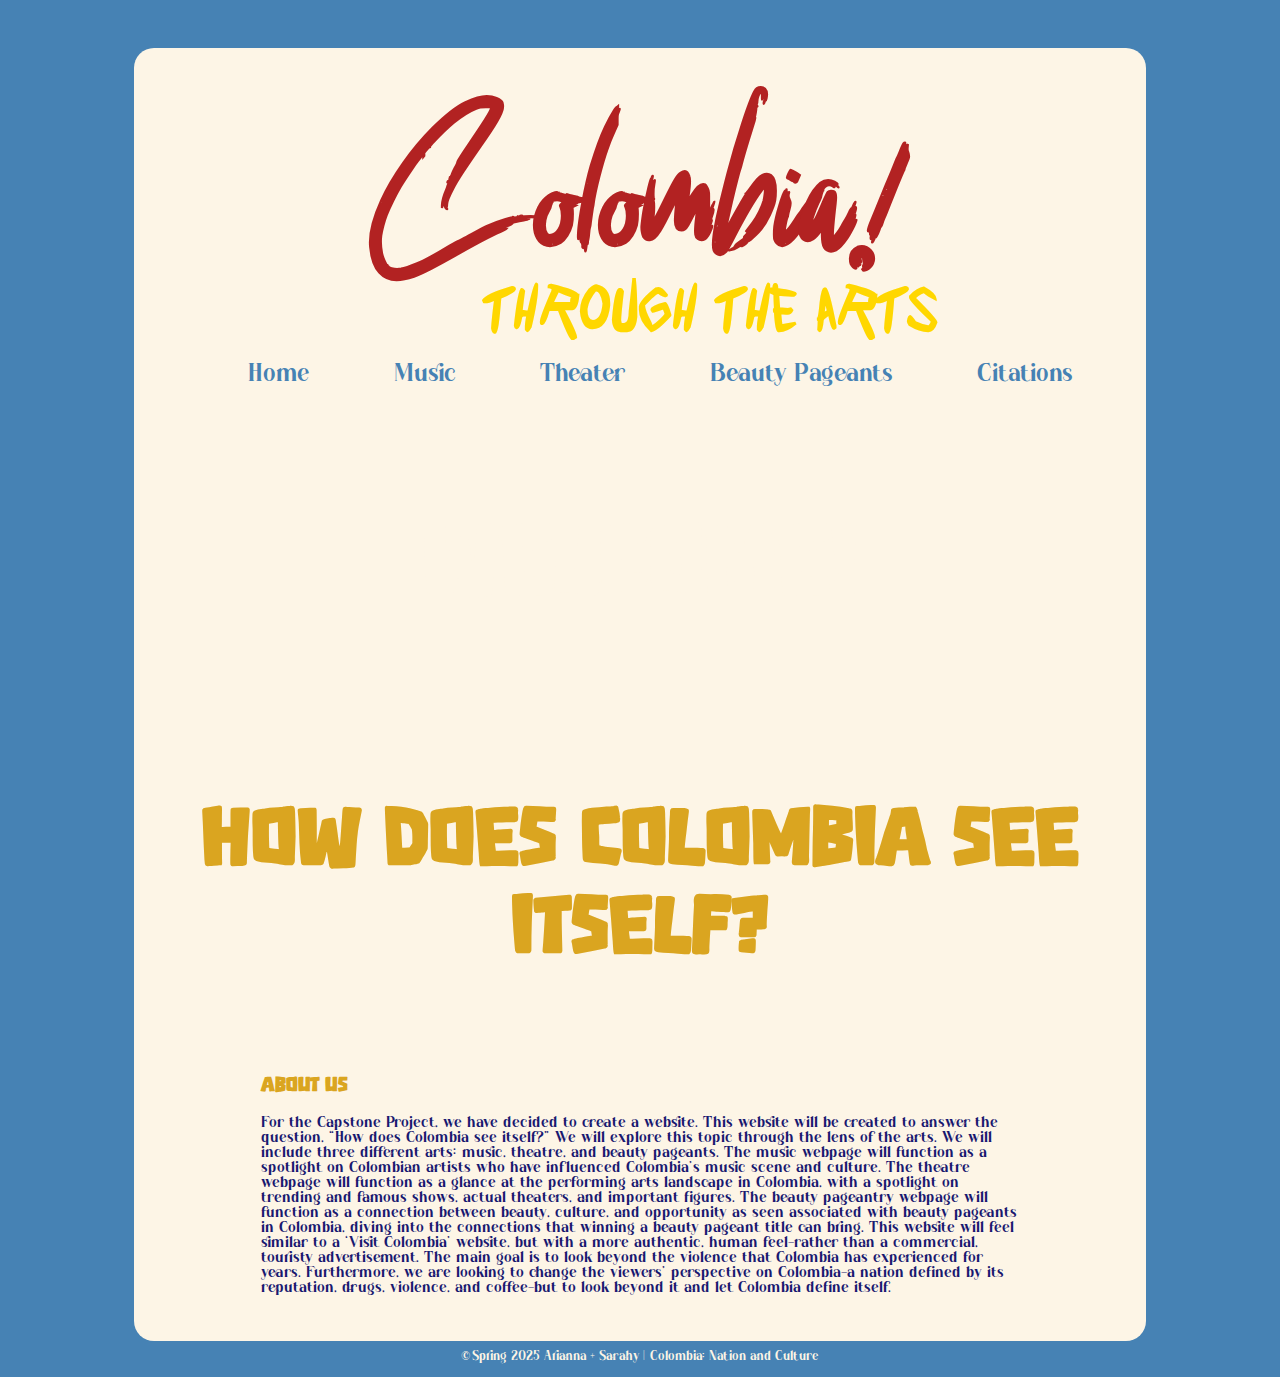
<file: index.html>
<!DOCTYPE html>
<html lang="en">

<head>
    <meta charset="UTF-8">
    <meta name="viewport" content="width=device-width, initial-scale=1.0">
    <link rel="stylesheet" href="style.css">
    <style>
        #hero {
            background-image: url(https://shewandersabroad.com/wp-content/uploads/2024/01/Catedral-de-Santa-Catalina-de-Alejandria-Cartagena-1.jpg);
            background-position: bottom -100px right 0px;
        }
    </style>
    <title>Colombia Through The Arts</title>
</head>

<body>
    <div id="container">
        <header>
            <h1>Colombia!</h1>
            <h2>through the arts</h2>
        </header>
        <nav>
            <ul>
                <li id="index"><a href="index.html">Home</a></li>
                <li id="music"><a href="music.html">Music</a></li>
                <li id="theater"><a href="theater.html">Theater</a></li>
                <li id="beauty-pageants"><a href="beauty-pageants.html">Beauty Pageants</a></li>
                <li id="citations"><a href="citations.html">Citations</a></li>
            </ul>
        </nav>
        <main>
            <div id="hero">
                <h3 style="color: oldlace; font-size: 90px;">WELCOME!</h3>
            </div>
            <h3 style="font-size: 75px; text-align: center;">How does Colombia see itself?</h3>
            <div id="about">
                <h3> About Us</h3>
                <p>For the Capstone Project, we have decided to create a website. This website will be created to answer
                    the question, “How does Colombia see itself?” We will explore this topic through the lens of the
                    arts. We will include three different arts: music, theatre, and beauty pageants. The music webpage
                    will function as a spotlight on Colombian artists who have influenced Colombia’s music scene and
                    culture. The theatre webpage will function as a glance at the performing arts landscape in Colombia,
                    with a spotlight on trending and famous shows, actual theaters, and important figures. The beauty
                    pageantry
                    webpage will function as a connection between beauty, culture, and opportunity as seen associated
                    with beauty pageants in Colombia, diving into the connections that winning a beauty pageant title
                    can bring. This website will feel similar to a ‘Visit Colombia’ website, but with a more authentic,
                    human feel—rather than a commercial, touristy advertisement. The main goal is to look beyond the
                    violence that Colombia has experienced for years. Furthermore, we are looking to change the viewers’
                    perspective on Colombia—a nation defined by its reputation, drugs, violence, and coffee—but to look
                    beyond it and let Colombia define itself. </p>
            </div>
        </main>
    </div>
    <footer>
        <small>&copySpring 2025 Arianna + Sarahy | Colombia: Nation and Culture</small>
    </footer>
</body>

</html>
</file>
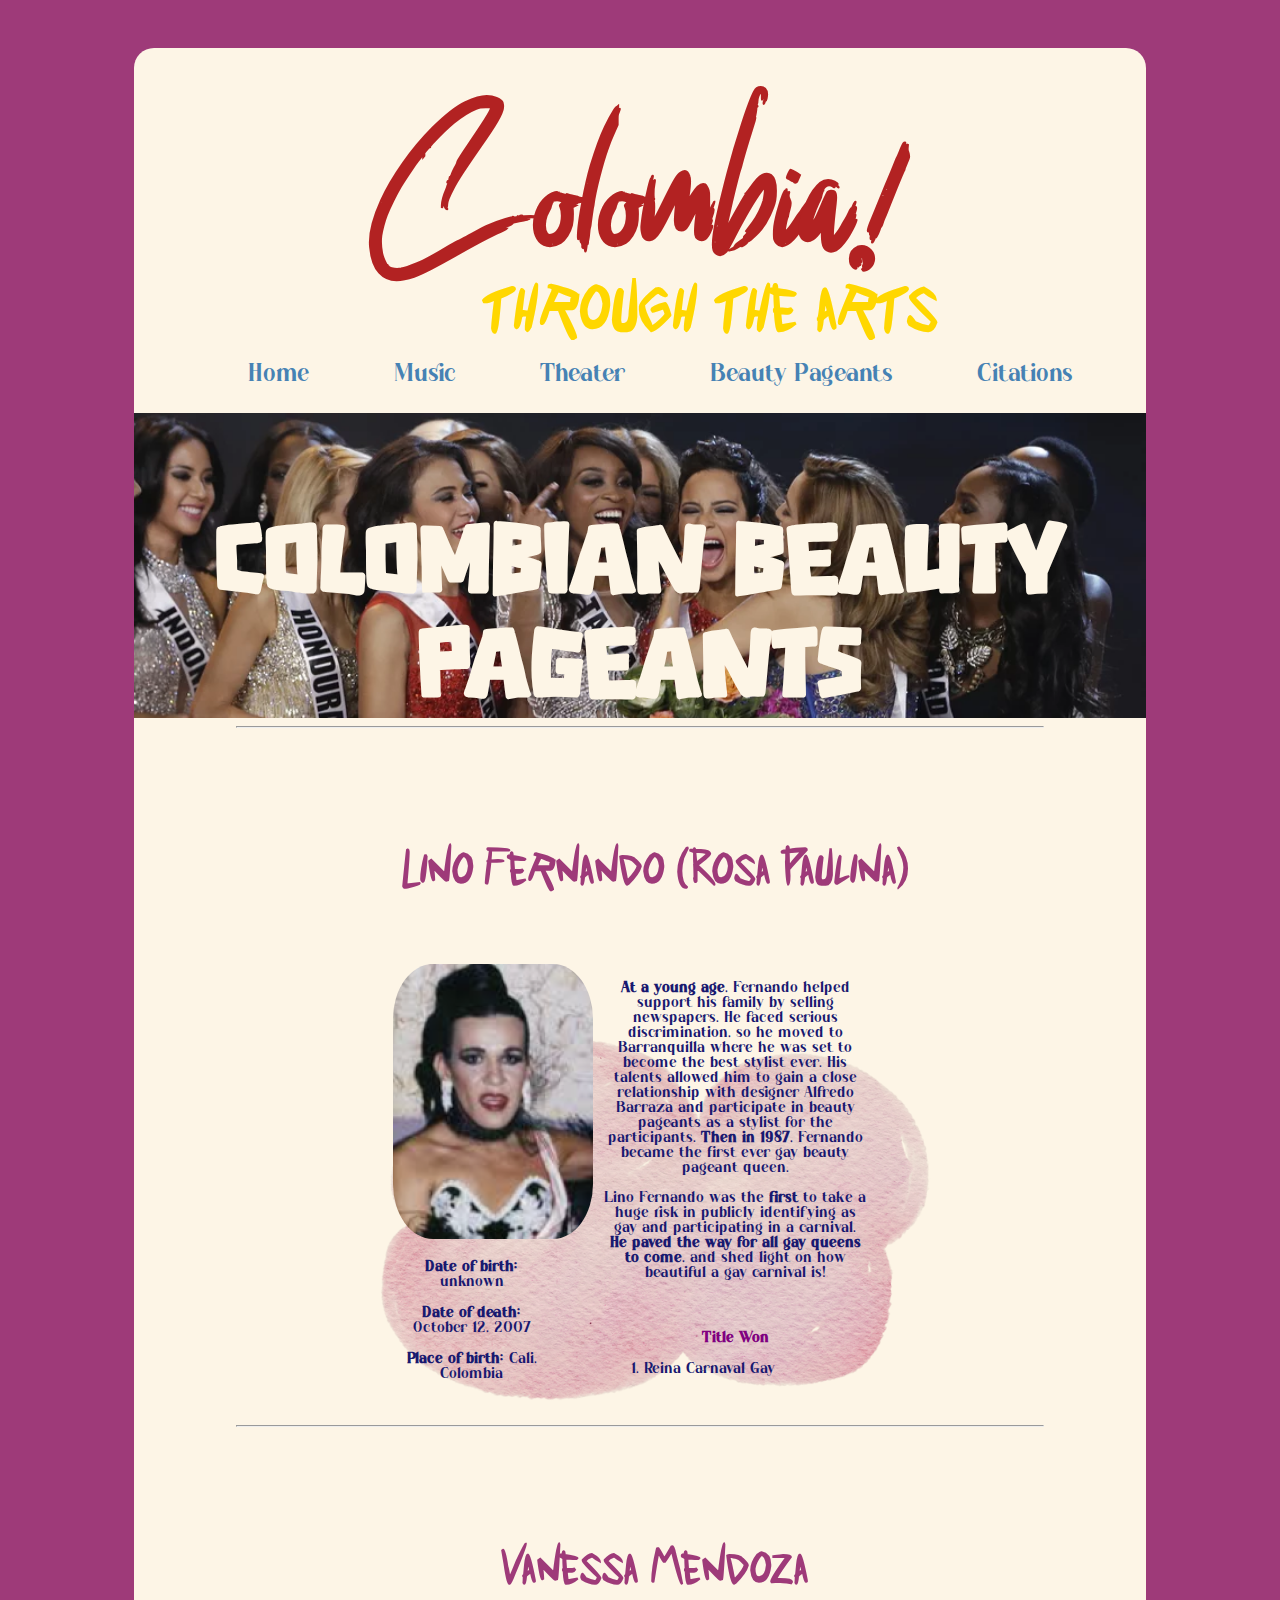
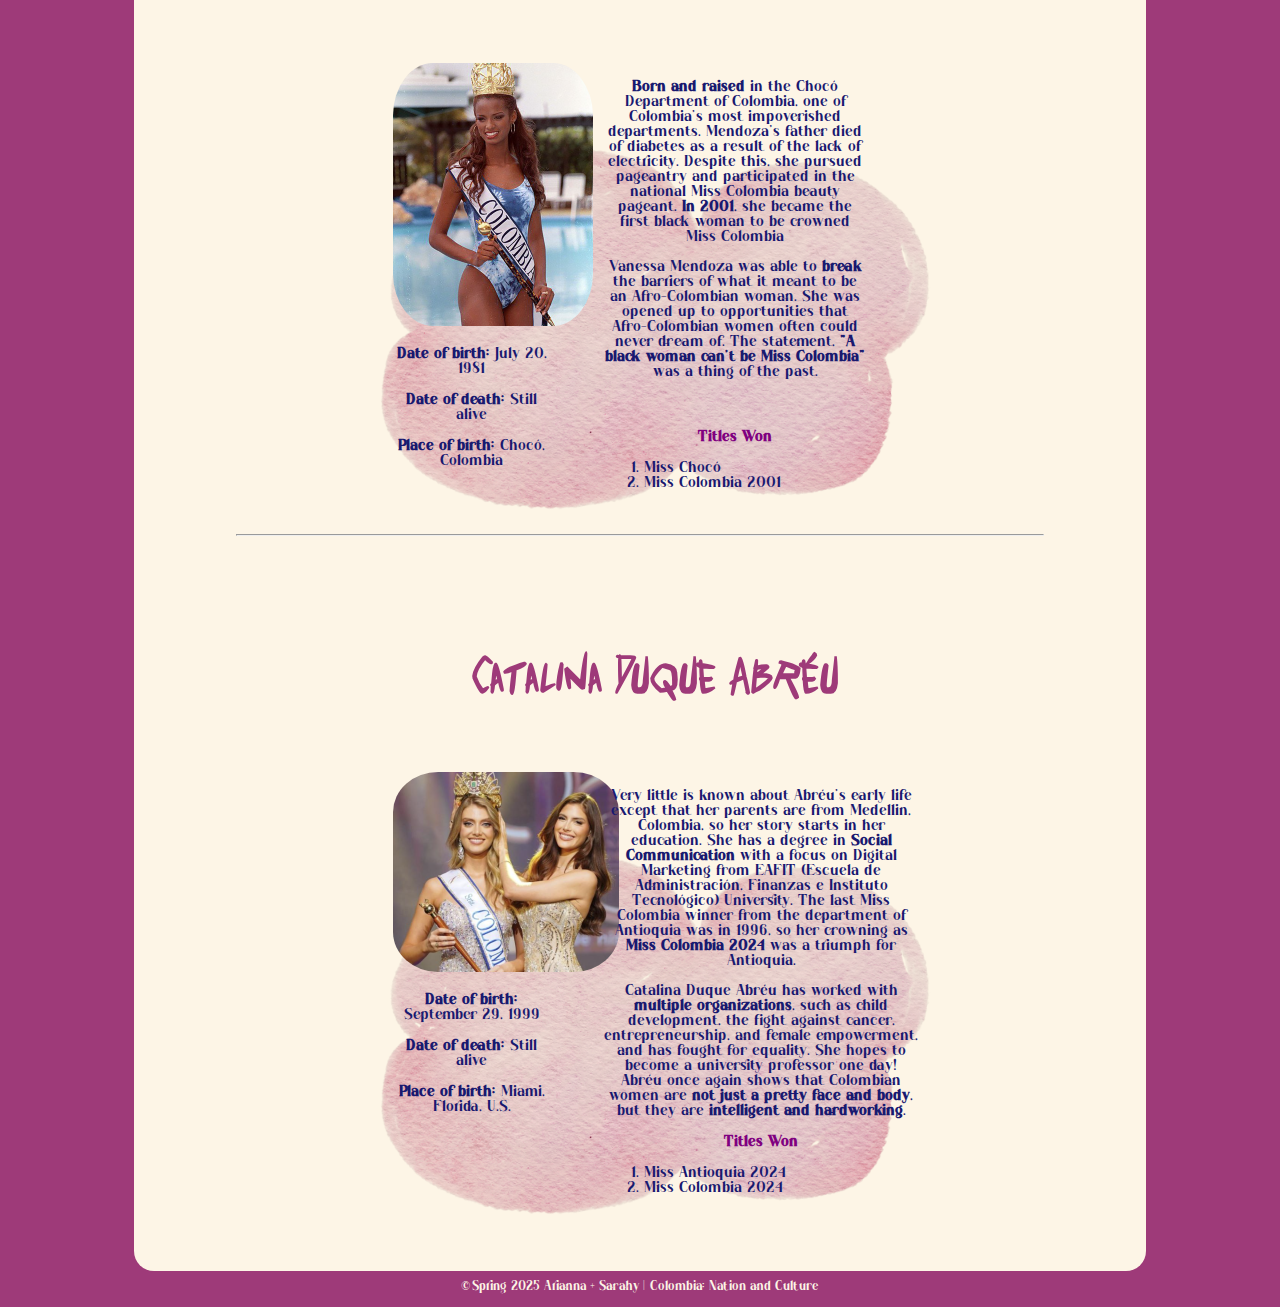
<file: beauty-pageants.html>
<!DOCTYPE html>
<html lang="en">

<head>
    <meta charset="UTF-8">
    <meta name="viewport" content="width=device-width, initial-scale=1.0">
    <link rel="stylesheet" href="style.css">
    <style>
        body {
            background-color: rgb(158, 58, 121) !important;
        }

        h4 {
            color: rgb(158, 58, 121) !important;
        }

        #hero {
            background-image: url(media/beautypageanthero.png);
            background-position: top 0px right 0px;
        }

        .beautypageantwinner {
            width: 70%;
            text-align: center;
            display: inline-block;
            position: relative;
            left: 17%;
            padding-bottom: 20px;
            background-image: url(media/pink.png);
            background-size: contain;
            background-color: oldlace;
            background-repeat: no-repeat;
            background-position-y: bottom;
            background-blend-mode: multiply;
            box-sizing: border-box;
            padding: 20px;
        }

        .beautypageantwinner li {
            text-align: left;
        }

        .beautypageantwinner img {
            border-radius: 20%;
        }

        .info {
            float: left;
            width: 30%
        }

        .para {
            float: left;
            width: 50%;
            margin-left: 10%;
        }

        img {
            margin: auto;
        }
    </style>
    <title>Beauty Pageants|Colombia Through The Arts</title>
</head>

<body>
    <div id="container">
        <header>
            <h1>Colombia!</h1>
            <h2>through the arts</h2>
        </header>
        <nav>
            <ul>
                <li id="index"><a href="index.html">Home</a></li>
                <li id="music"><a href="music.html">Music</a></li>
                <li id="theater"><a href="theater.html">Theater</a></li>
                <li id="beauty-pageants"><a href="beauty-pageants.html">Beauty Pageants</a></li>
                <li id="citations"><a href="citations.html">Citations</a></li>
            </ul>
        </nav>
        <main>
            <div id="hero">
                <h3 style="color: oldlace; font-size: 90px;">Colombian Beauty Pageants</h3>
            </div>
            <div id="container">
                <hr>
                <br>
                <div class="beautypageantwinner">
                    <h4>Lino Fernando (Rosa Paulina)</h4>
                    <div class="info">
                        <img src="media/LinoFernando.png">
                        <p><b>Date of birth:</b> unknown</p>
                        <p><b>Date of death:</b> October 12, 2007</p>
                        <p><b>Place of birth:</b> Cali, Colombia</p>
                    </div>
                    <div class="para">
                        <p>
                            <b>At a young age</b>, Fernando helped support his family by selling newspapers. He faced
                            serious
                            discrimination, so he moved to Barranquilla where he was set to become the best stylist
                            ever. His talents allowed him to gain a close relationship with designer Alfredo Barraza and
                            participate in beauty pageants as a stylist for the participants. <b>Then in 1987</b>,
                            Fernando became
                            the first ever gay beauty pageant queen.
                            <br>
                            <br>
                            Lino Fernando was the <b>first</b> to take a huge risk in publicly identifying as gay and
                            participating
                            in a carnival. <b>He paved the way for all gay queens to come</b>, and shed light on how
                            beautiful a gay
                            carnival is!
                        </p>
                        <br>
                        <p>
                            <b style="color:purple;">Title Won</b>
                        <ol>
                            <li>Reina Carnaval Gay</li>
                        </ol>
                        </p>
                    </div>
                </div>
                <br>
                <hr>
                <br>
                <div class="beautypageantwinner">
                    <h4>Vanessa Mendoza</h4>
                    <div class="info">
                        <img src="media/VanessaMendoza.png">
                        <p><b>Date of birth:</b> July 20, 1981</p>
                        <p><b>Date of death:</b> Still alive</p>
                        <p><b>Place of birth:</b> Chocó, Colombia</p>
                    </div>
                    <div class="para">
                        <p>
                            <b>Born and raised </b>in the Chocó Department of Colombia, one of Colombia’s
                            most impoverished departments. Mendoza's father died of diabetes as a result
                            of the lack of electricity. Despite this, she pursued pageantry and
                            participated in the national Miss Colombia beauty pageant. <b>In 2001</b>,
                            she became the first black woman to be crowned Miss Colombia
                            <br>
                            <br>
                            Vanessa Mendoza was able to <b>break</b> the barriers of what it meant to be an
                            Afro-Colombian woman. She was opened up to opportunities that Afro-Colombian
                            women often could never dream of. The statement, <b>"A black woman can’t be Miss
                                Colombia"</b>
                            was a thing of the past.
                        </p>
                        <br>
                        <p>
                            <b style="color:purple;">Titles Won</b>
                        <ol>
                            <li>Miss Chocó</li>
                            <li>Miss Colombia 2001</li>
                        </ol>
                        </p>
                    </div>
                </div>
                <hr>
                <br>
                <div class="beautypageantwinner">
                    <h4>Catalina Duque Abréu</h4>
                    <div class="info">
                        <img src="media/Catalina.png">
                        <p><b>Date of birth:</b> September 29, 1999</p>
                        <p><b>Date of death:</b> Still alive</p>
                        <p><b>Place of birth:</b> Miami, Florida, U.S.</p>
                    </div>
                    <div class="para" style="width:60%">
                        <p>
                            Very little is known about Abréu’s early life except that her parents are
                            from Medellin, Colombia, so her story starts in her education. She has a
                            degree in <b>Social Communication</b> with a focus on Digital Marketing from EAFIT
                            (Escuela de Administración, Finanzas e Instituto Tecnológico) University.
                            The last Miss Colombia winner from the department of Antioquia was in 1996,
                            so her crowning as <b>Miss Colombia 2024</b> was a triumph for Antioquia.
                            <br>
                            <br>
                            Catalina Duque Abréu has worked with <b>multiple organizations</b>, such as child
                            development, the fight against cancer, entrepreneurship, and female empowerment,
                            and has fought for equality. She hopes to become a university professor one day!
                            Abréu once again shows that Colombian women are <b>not just a pretty face and body</b>,
                            but they are <b>intelligent and hardworking</b>.
                        </p>
                        <p>
                            <b style="color:purple;">Titles Won</b>
                        <ol>
                            <li>Miss Antioquia 2024</li>
                            <li>Miss Colombia 2024</li>
                        </ol>
                        </p>
                    </div>
                </div>
        </main>
    </div>
    <footer>
        <small>&copySpring 2025 Arianna + Sarahy | Colombia: Nation and Culture</small>
    </footer>
</body>

</html>
</file>
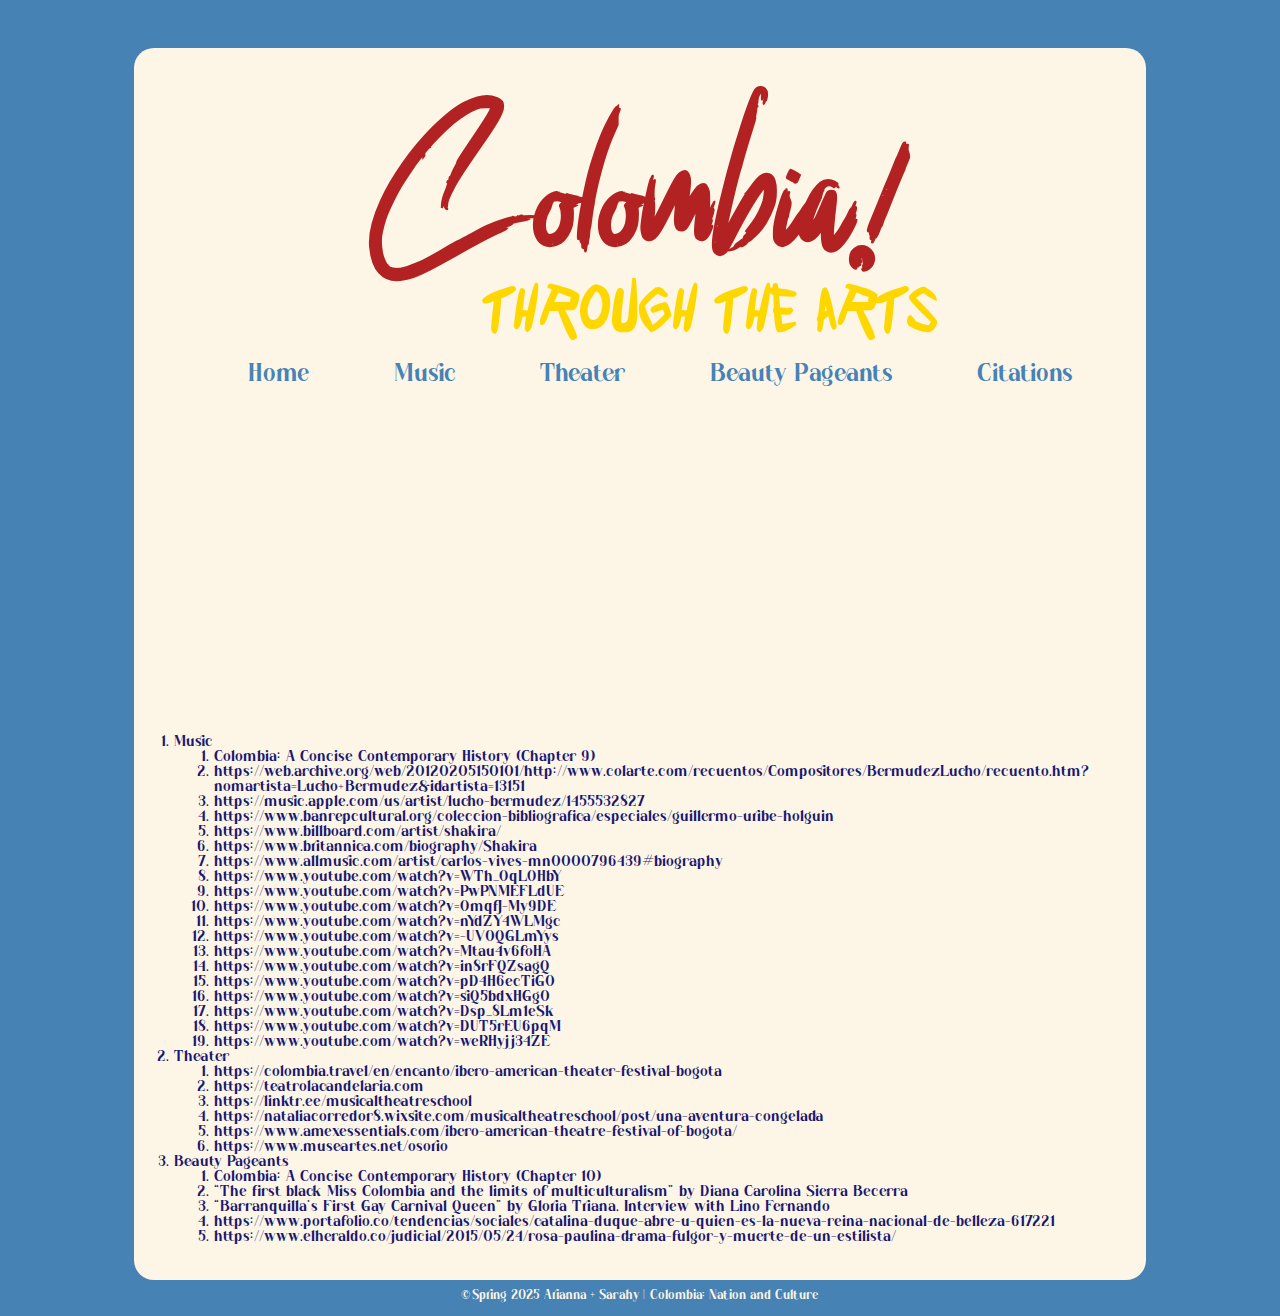
<file: citations.html>
<!DOCTYPE html>
<html lang="en">

<head>
    <meta charset="UTF-8">
    <meta name="viewport" content="width=device-width, initial-scale=1.0">
    <link rel="stylesheet" href="style.css">
    <style>
        #hero {
            background-image: url(https://shewandersabroad.com/wp-content/uploads/2024/01/Catedral-de-Santa-Catalina-de-Alejandria-Cartagena-1.jpg);
            background-position: bottom -100px right 0px;
        }
    </style>
    <title>Citations|Colombia Through The Arts</title>
</head>

<body>
    <div id="container">
        <header>
            <h1>Colombia!</h1>
            <h2>through the arts</h2>
        </header>
        <nav>
            <ul>
                <li id="index"><a href="index.html">Home</a></li>
                <li id="music"><a href="music.html">Music</a></li>
                <li id="theater"><a href="theater.html">Theater</a></li>
                <li id="beauty-pageants"><a href="beauty-pageants.html">Beauty Pageants</a></li>
                <li id="citations"><a href="citations.html">Citations</a></li>
            </ul>
        </nav>
        <main>
            <div id="hero">
                <h3 style="color: oldlace; font-size: 90px;">Citations</h3>
            </div>
            <ol>
                <li>Music</li>
                <ol>
                    <li>Colombia: A Concise Contemporary History (Chapter 9)</li>
                    <li>https://web.archive.org/web/20120205150101/http://www.colarte.com/recuentos/Compositores/BermudezLucho/recuento.htm?nomartista=Lucho+Bermudez&idartista=13151
                    </li>
                    <li>https://music.apple.com/us/artist/lucho-bermudez/1455532827</li>
                    <li>https://www.banrepcultural.org/coleccion-bibliografica/especiales/guillermo-uribe-holguin</li>
                    <li>https://www.billboard.com/artist/shakira/</li>
                    <li>https://www.britannica.com/biography/Shakira</li>
                    <li>https://www.allmusic.com/artist/carlos-vives-mn0000796439#biography</li>
                    <li>https://www.youtube.com/watch?v=WTh_OqLOHbY</li>
                    <li>https://www.youtube.com/watch?v=PwPNMEFLdUE</li>
                    <li>https://www.youtube.com/watch?v=OmqfJ-My9DE</li>
                    <li>https://www.youtube.com/watch?v=nYdZY4WLMgc</li>
                    <li>https://www.youtube.com/watch?v=-UV0QGLmYys</li>
                    <li>https://www.youtube.com/watch?v=Mtau4v6foHA</li>
                    <li>https://www.youtube.com/watch?v=in8rFQZsagQ</li>
                    <li>https://www.youtube.com/watch?v=pD4H6ecTiG0</li>
                    <li>https://www.youtube.com/watch?v=siQ5bdxHGg0</li>
                    <li>https://www.youtube.com/watch?v=Dsp_8Lm1eSk</li>
                    <li>https://www.youtube.com/watch?v=DUT5rEU6pqM</li>
                    <li>https://www.youtube.com/watch?v=weRHyjj34ZE</li>
                </ol>
                <li>Theater</li>
                <ol>
                    <li>https://colombia.travel/en/encanto/ibero-american-theater-festival-bogota</li>
                    <li>https://teatrolacandelaria.com</li>
                    <li>https://linktr.ee/musicaltheatreschool</li>
                    <li>https://nataliacorredor8.wixsite.com/musicaltheatreschool/post/una-aventura-congelada</li>
                    <li>https://www.amexessentials.com/ibero-american-theatre-festival-of-bogota/</li>
                    <li>https://www.museartes.net/osorio</li>
                </ol>
                <li>Beauty Pageants</li>
                <ol>
                    <li>Colombia: A Concise Contemporary History (Chapter 10)</li>
                    <li>“The first black Miss Colombia and the limits of multiculturalism” by Diana Carolina Sierra
                        Becerra</li>
                    <li>“Barranquilla’s First Gay Carnival Queen” by Gloria Triana, Interview with Lino Fernando</li>
                    <li>https://www.portafolio.co/tendencias/sociales/catalina-duque-abre-u-quien-es-la-nueva-reina-nacional-de-belleza-617221
                    </li>
                    <li>https://www.elheraldo.co/judicial/2015/05/24/rosa-paulina-drama-fulgor-y-muerte-de-un-estilista/
                    </li>
                </ol>
            </ol>
        </main>
    </div>
    <footer>
        <small>&copySpring 2025 Arianna + Sarahy | Colombia: Nation and Culture</small>
    </footer>
</body>

</html>
</file>
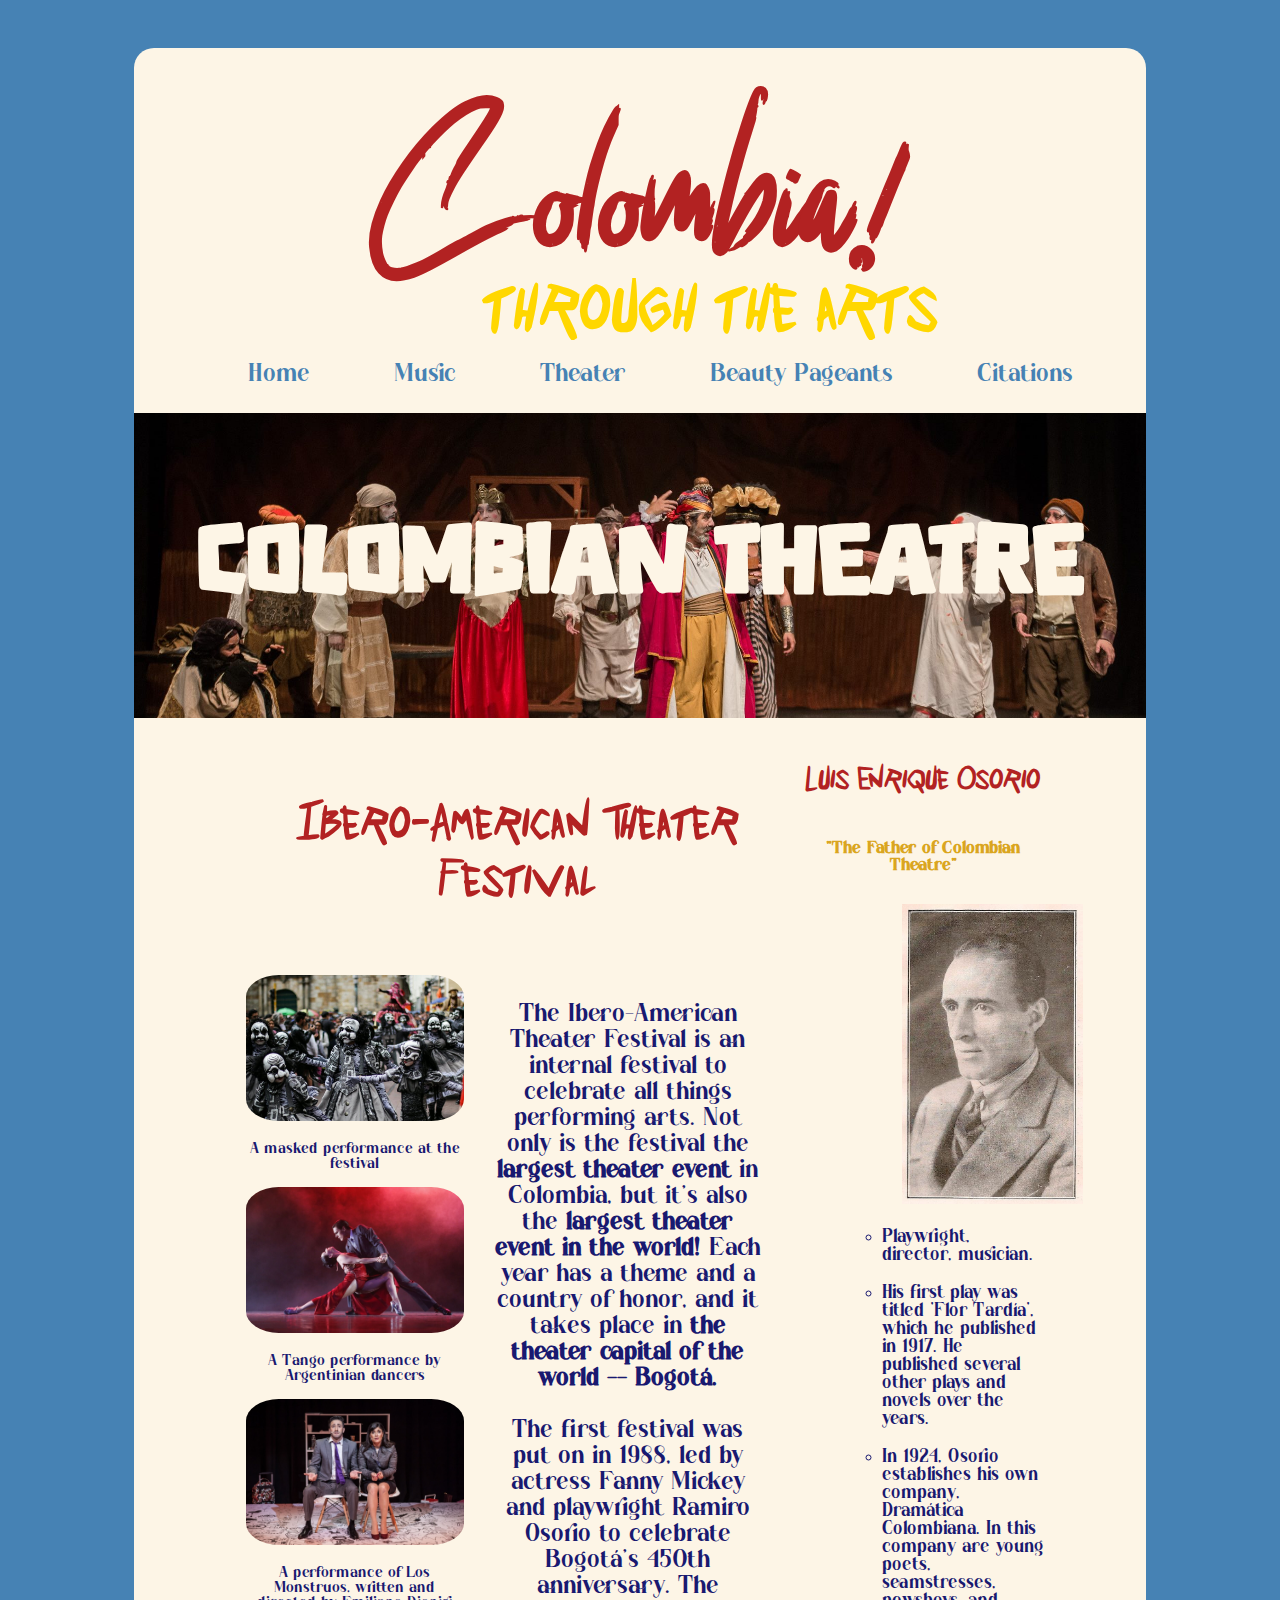
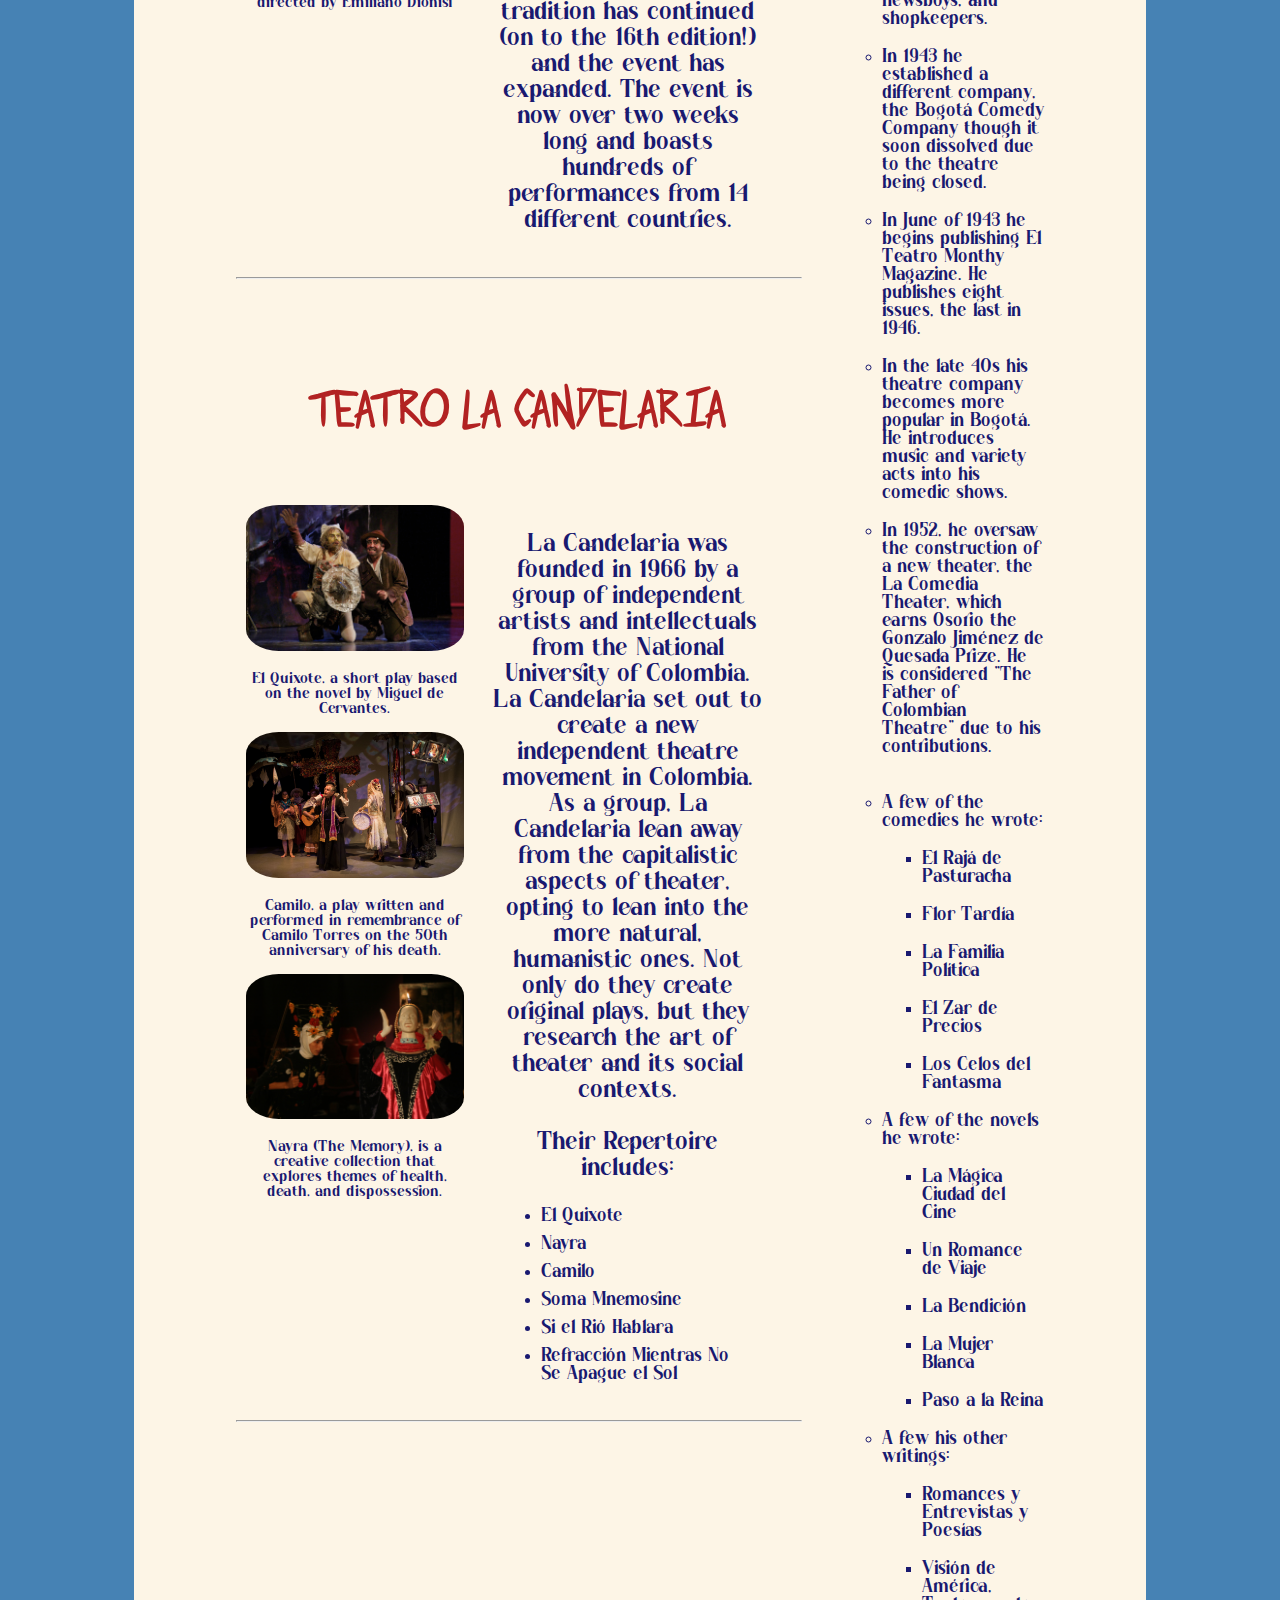
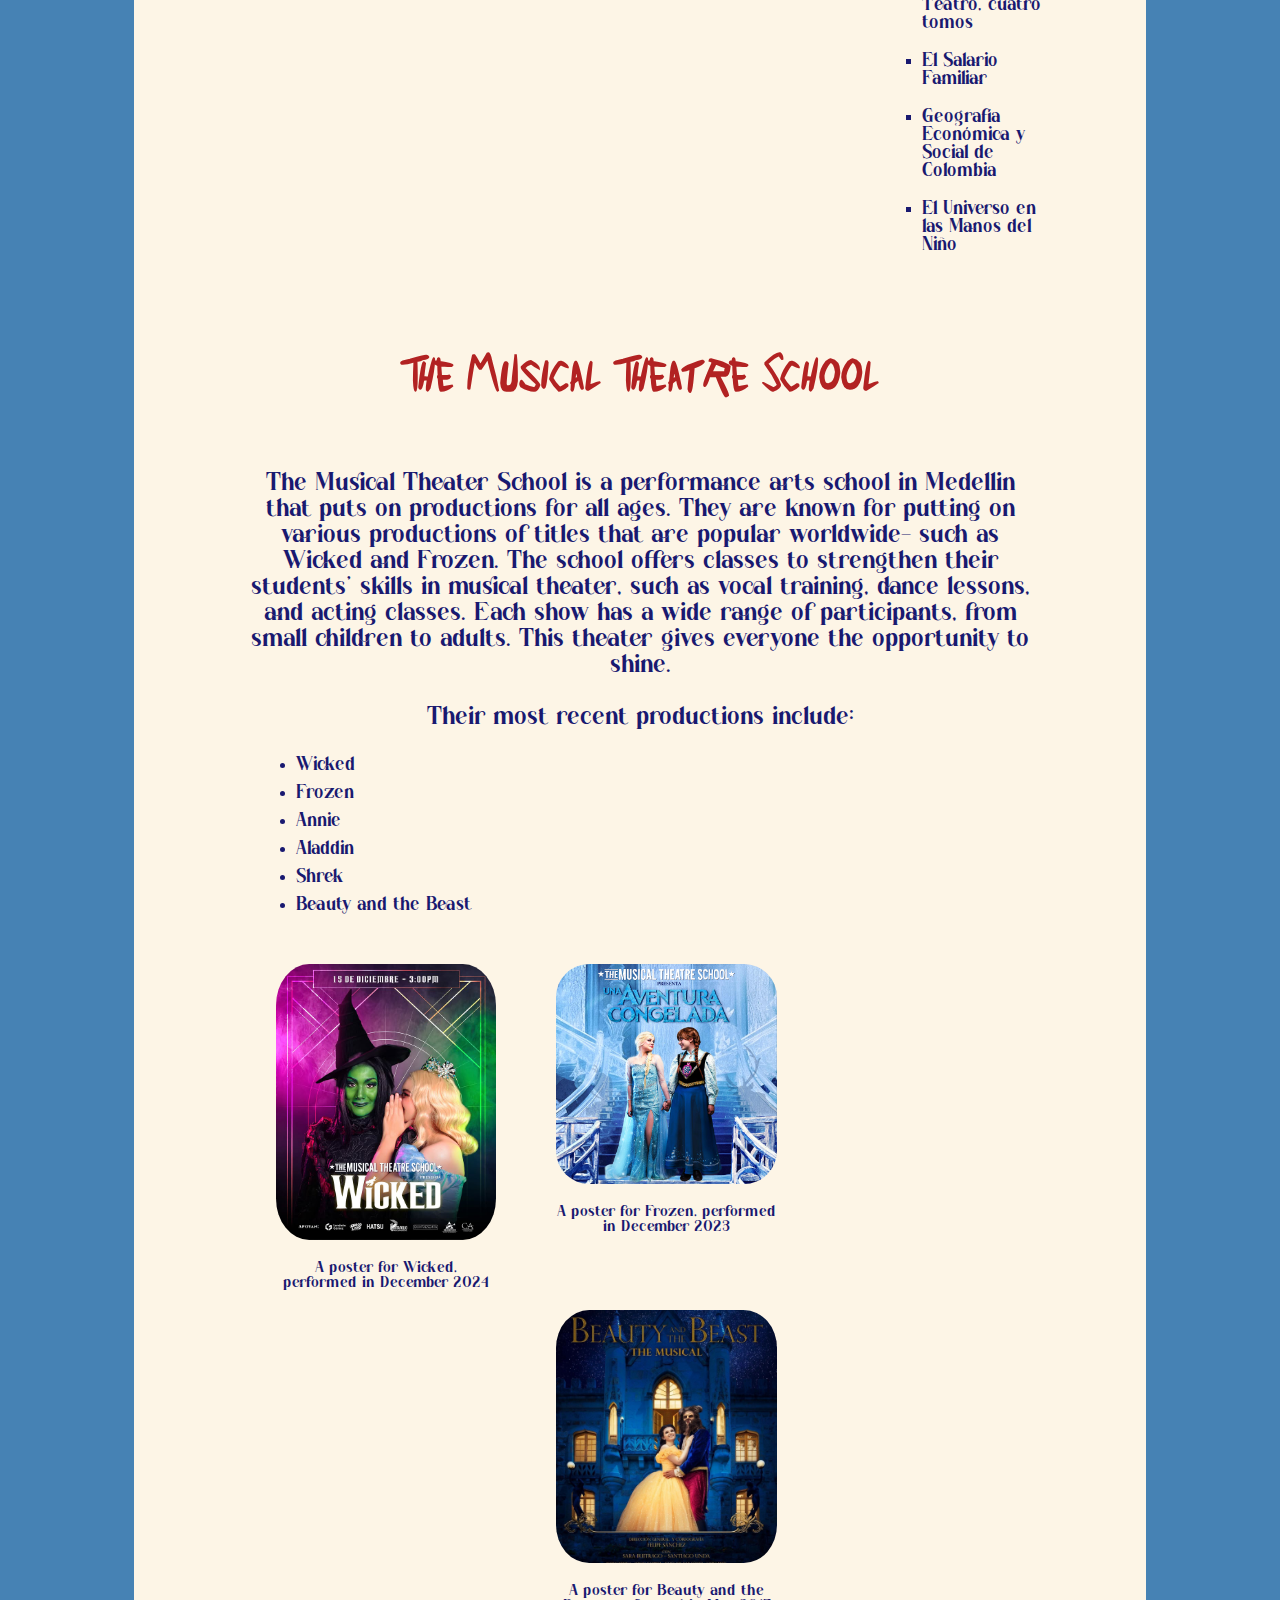
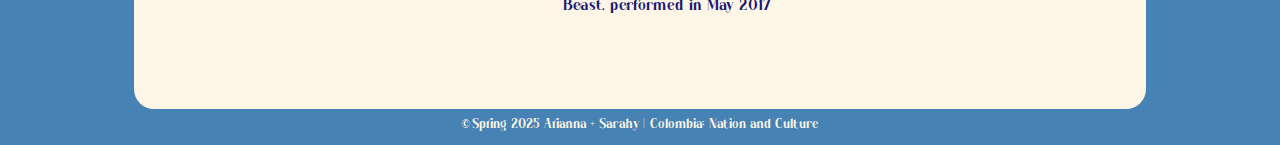
<file: theater.html>
<!DOCTYPE html>
<html lang="en">

<head>
    <meta charset="UTF-8">
    <meta name="viewport" content="width=device-width, initial-scale=1.0">
    <link rel="stylesheet" href="style.css">
    <style>
        #hero {
            background-image: url(media/theater-candelaria-quijote.jpg);
            background-position-y: 60%;
        }

        h5 {
            font-size: larger;
            color: goldenrod;

        }

        .column {
            float: right;
            width: 30%;
        }

        .column li {
            font-size: larger;
            margin-top: 20px;
        }

        main {
            width: 100%;
        }

        .main {
            position: relative;
            width: 70%;
        }

        .spotlight {
            width: 100%;
            text-align: center;
            display: inline-block;
            padding-bottom: 20px;
            box-sizing: border-box;
            padding: 10px;
        }

        .spotlight li {
            text-align: left;
            margin: 10px;
        }

        .spotlight img {
            border-radius: 15%;
            max-width: 100%;
        }

        .info {
            float: left;
            width: 40%;
            box-sizing: border-box;
        }

        .para p,
        .para2 p {
            font-size: 26px;
        }

        .para {
            float: left;
            width: 50%;
            margin-left: 5%;
            box-sizing: border-box;
        }


        .row {
            display: inline;
            text-align: center;
            width: 100%;
            text-wrap: wrap;
        }

        .row img {
            max-height: 400px;
        }

        .row div {
            max-width: 28%;
            display: inline;
            float: left;
            margin: 30px;
        }
    </style>
    <title>Theater|Colombia Through The Arts</title>
</head>

<body>
    <div id="container">
        <header>
            <h1>Colombia!</h1>
            <h2>through the arts</h2>
        </header>
        <nav>
            <ul>
                <li id="index"><a href="index.html">Home</a></li>
                <li id="music"><a href="music.html">Music</a></li>
                <li id="theater"><a href="theater.html">Theater</a></li>
                <li id="beauty-pageants"><a href="beauty-pageants.html">Beauty Pageants</a></li>
                <li id="citations"><a href="citations.html">Citations</a></li>
            </ul>
        </nav>
        <main>
            <div id="hero">
                <h3 style="color: oldlace; font-size: 90px;">Colombian Theatre</h3>
            </div>
            <div id="container">
                <div class="column">
                    <h4 style="font-size: xx-large;">Luis Enrique Osorio</h4>
                    <h5 style="font-size: large; text-align: center;">"The Father of Colombian Theatre"</h5>
                    <ul>
                        <img src="media/theater-osorio.jpg" style="max-height: 300px; margin-left: 60px;">
                        <ul>
                            <li>Playwright, director, musician.</li>
                            <li>His first play was titled 'Flor Tardía', which he published
                                in 1917. He published several other plays and novels over the years.</li>
                            <li>In 1924, Osorio establishes his own company, Dramática Colombiana. In this company are
                                young poets,
                                seamstresses, newsboys, and shopkeepers.</li>
                            <li>In 1943 he established a different company, the Bogotá Comedy Company though it soon
                                dissolved due to the theatre being closed.</li>
                            <li>In June of 1943 he begins publishing El Teatro Monthy Magazine. He publishes eight
                                issues,
                                the last in 1946. </li>
                            <li>In the late 40s his theatre company becomes more popular in Bogotá. He
                                introduces music and variety acts into his comedic shows. </li>
                            <li>In 1952, he oversaw the construction of a new theater, the La Comedia Theater, which
                                earns Osorio the Gonzalo Jiménez de Quesada Prize. He is considered "The Father of
                                Colombian Theatre" due
                                to his contributions.</li>
                            <br>
                            <li>A few of the comedies he wrote:</li>
                            <ul>
                                <li>El Rajá de Pasturacha</li>
                                <li>Flor Tardía</li>
                                <li>La Familia Política</li>
                                <li>El Zar de Precios</li>
                                <li>Los Celos del Fantasma</li>
                            </ul>
                            <li>A few of the novels he wrote:</li>
                            <ul>
                                <li>La Mágica Ciudad del Cine</li>
                                <li>Un Romance de Viaje</li>
                                <li>La Bendición</li>
                                <li>La Mujer Blanca</li>
                                <li>Paso a la Reina</li>
                            </ul>
                            <li>A few his other writings:</li>
                            <ul>
                                <li>Romances y Entrevistas y Poesías</li>
                                <li>Visión de América, Teatro, cuatro tomos</li>
                                <li>El Salario Familiar</li>
                                <li>Geografía Económica y Social de Colombia</li>
                                <li>El Universo en las Manos del Niño</li>
                            </ul>
                        </ul>

                    </ul>

                </div>
                <div class="main">
                    <div class="spotlight">
                        <h4>Ibero-American Theater Festival</h4>
                        <div class="info">
                            <img src="media/Theater_Ibero.jpg">
                            <p>A masked performance at the festival</p>

                            <img src="media/theater-ibero-tango.jpg">
                            <p>A Tango performance by Argentinian dancers</p>

                            <img src="media/theater-ibero-los-monstruos.jpg">
                            <p>A performance of Los Monstruos, written and directed by Emiliano Dionisi</p>

                        </div>
                        <div class="para">
                            <p>
                                The Ibero-American Theater Festival is an internal festival to celebrate all things
                                performing arts.
                                Not only is the festival the <b>largest theater event</b> in Colombia, but it's also the
                                <b>largest theater event in the world!</b>
                                Each year has a theme and a country of honor, and it takes place in <b>the theater
                                    capital of the world —— Bogotá.</b>
                            </p>
                            <p>
                                The first festival was put on in 1988, led by actress Fanny Mickey and playwright Ramiro
                                Osorio to celebrate Bogotá's 450th anniversary.
                                The tradition has continued (on to the 16th edition!) and the event has expanded. The
                                event is now over two weeks long and boasts hundreds of performances from 14 different
                                countries.
                            </p>
                        </div>
                    </div>
                    <br>
                    <hr>
                    <br>
                    <div class="spotlight">
                        <h4>TEATRO LA CANDELARIA</h4>
                        <div class="info">
                            <img src="media/theater-candelaria-quijote2.jpg">
                            <p>El Quixote, a short play based on the novel by Miguel de Cervantes.</p>

                            <img src="media/theater-candelaria-camilo.jpg">
                            <p>Camilo, a play written and performed in remembrance of Camilo Torres on the 50th
                                anniversary of his death.</p>

                            <img src="media/theater-candelaria-nayra.jpg">
                            <p>Nayra (The Memory), is a creative collection that explores themes of health, death, and
                                dispossession.</p>

                        </div>
                        <div class="para">
                            <p>
                                La Candelaria was founded in 1966 by a group of independent artists and intellectuals
                                from the National University of Colombia.
                                La Candelaria set out to create a new independent theatre movement in Colombia. As a
                                group, La Candelaria lean away from the capitalistic aspects of theater,
                                opting to lean into the more natural, humanistic ones. Not only do they create original
                                plays,
                                but they research the art of theater and its social contexts.
                            </p>
                            <p>
                                Their Repertoire includes:
                            </p>
                            <ul style="font-size: larger;">
                                <li>El Quixote</li>
                                <li>Nayra</li>
                                <li>Camilo</li>
                                <li>Soma Mnemosine</li>
                                <li>Si el Rió Hablara</li>
                                <li>Refracción Mientras No Se Apague el Sol</li>
                            </ul>
                        </div>

                    </div>

                    <br>
                </div>
                <hr>
                <div class="spotlight">
                    <h4>The Musical Theatre School</h4>
                    <div class="para2">
                        <p>
                            The Musical Theater School is a performance arts school in Medellin that puts on
                            productions for all ages.
                            They are known for putting on various productions of titles that are popular worldwide—
                            such as Wicked and Frozen.
                            The school offers classes to strengthen their students' skills in musical theater, such
                            as vocal training, dance lessons, and acting classes.
                            Each show has a wide range of participants, from small children to adults. This theater
                            gives everyone the opportunity to shine.
                        </p>
                        <p>
                            Their most recent productions include:
                        </p>
                        <ul style="font-size: larger;">
                            <li>Wicked</li>
                            <li>Frozen</li>
                            <li>Annie</li>
                            <li>Aladdin</li>
                            <li>Shrek</li>
                            <li>Beauty and the Beast</li>
                        </ul>
                    </div>
                    <div class="row">
                        <div>
                            <img src="media/theater-MTS-wicked.jpg">
                            <p>A poster for Wicked, performed in December 2024</p>
                        </div>
                        <div>
                            <img src="media/theater-MTS-frozen.jpg">
                            <p>A poster for Frozen, performed in December 2023</p>
                        </div>
                        <div>
                            <img src="media/theater-MTS-beauty3.jpg">
                            <p>A poster for Beauty and the Beast, performed in May 2017</p>
                        </div>
                    </div>
        </main>
    </div>

    </div>
    <footer>
        <small>&copySpring 2025 Arianna + Sarahy | Colombia: Nation and Culture</small>
    </footer>
</body>

</html>
</file>
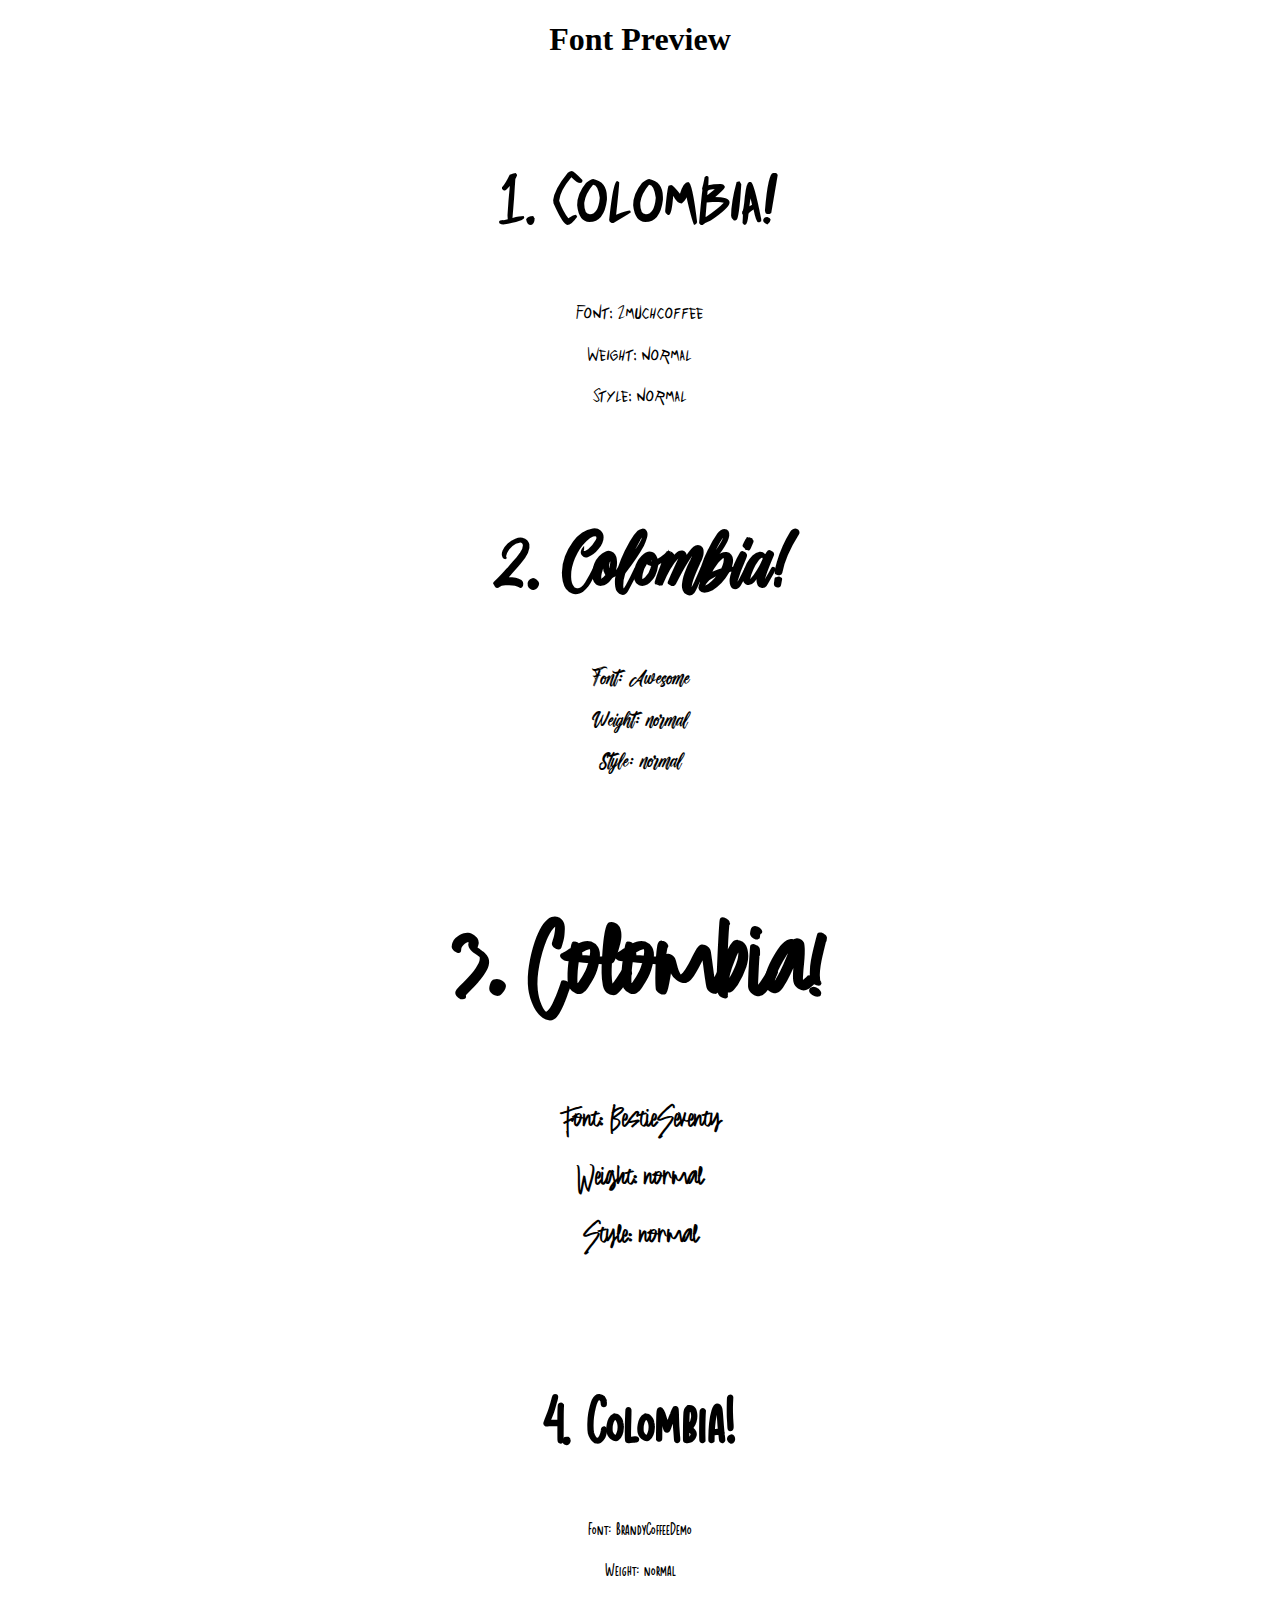
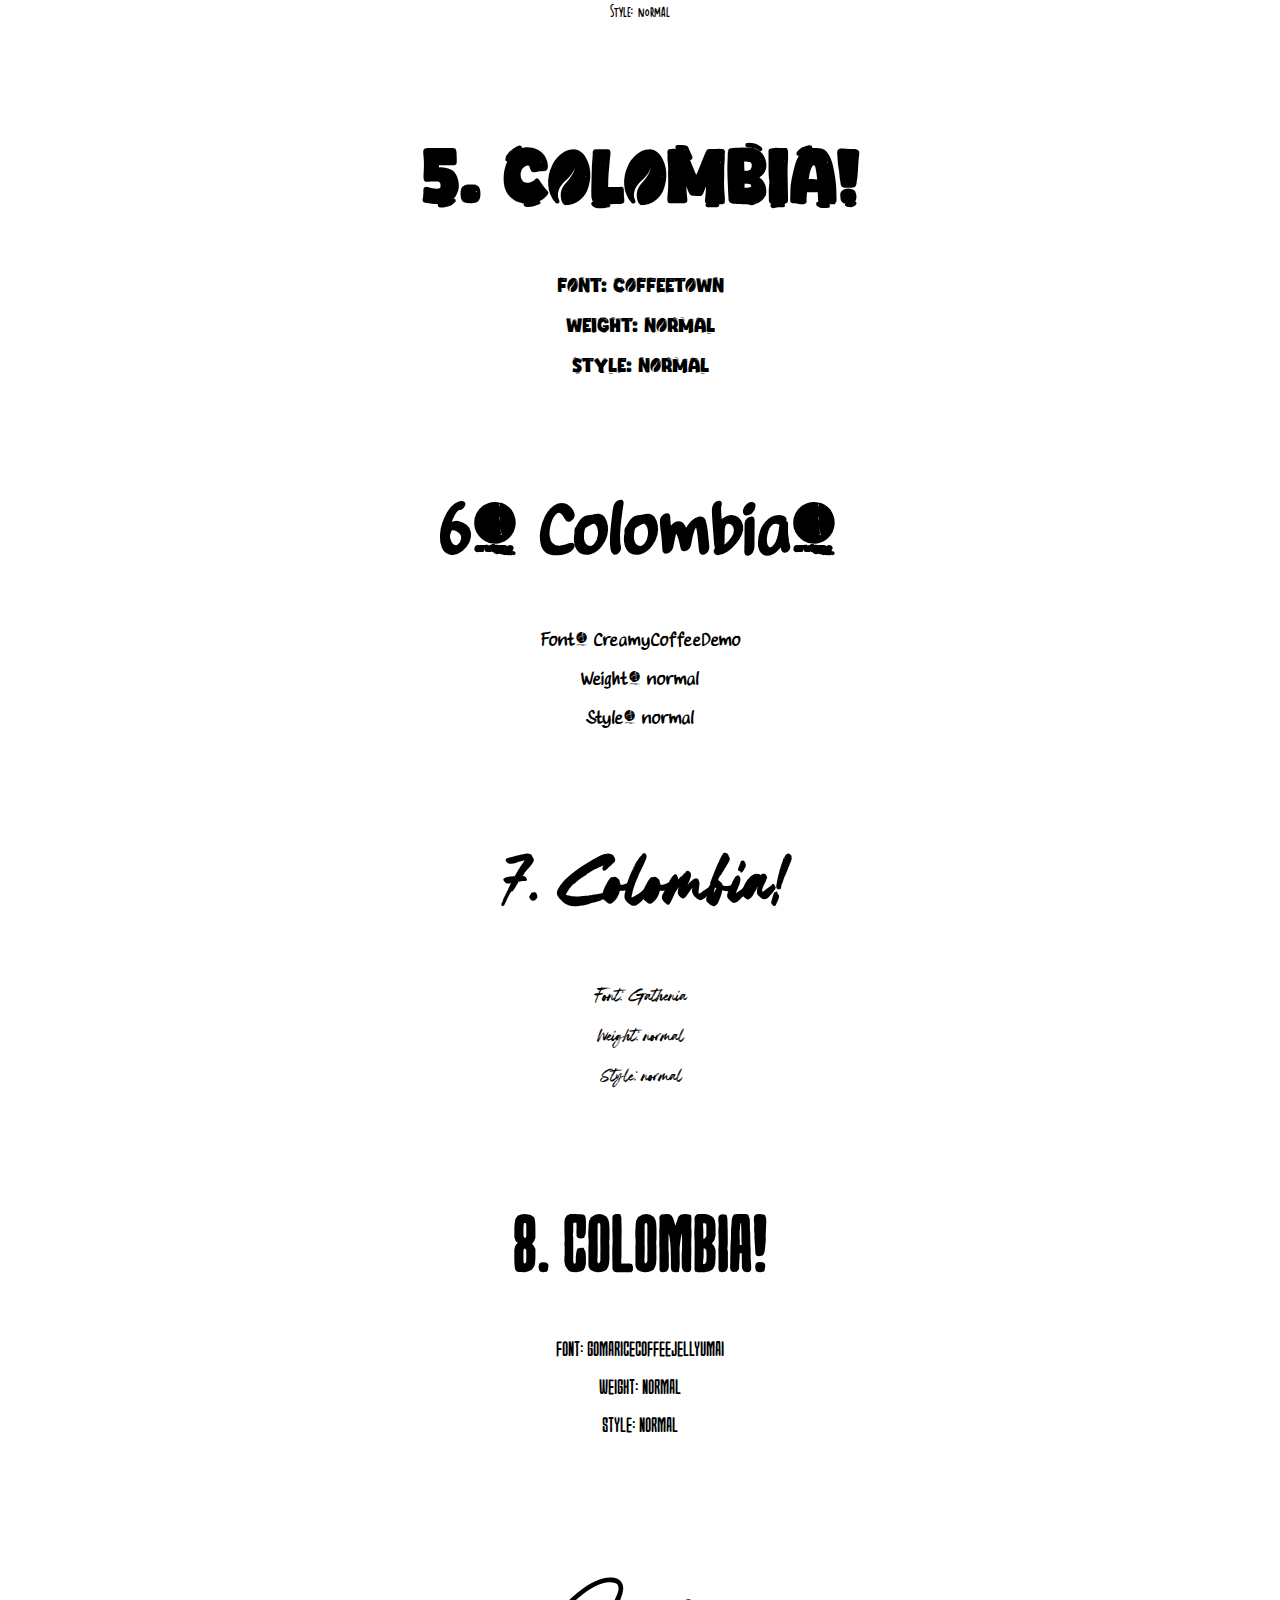
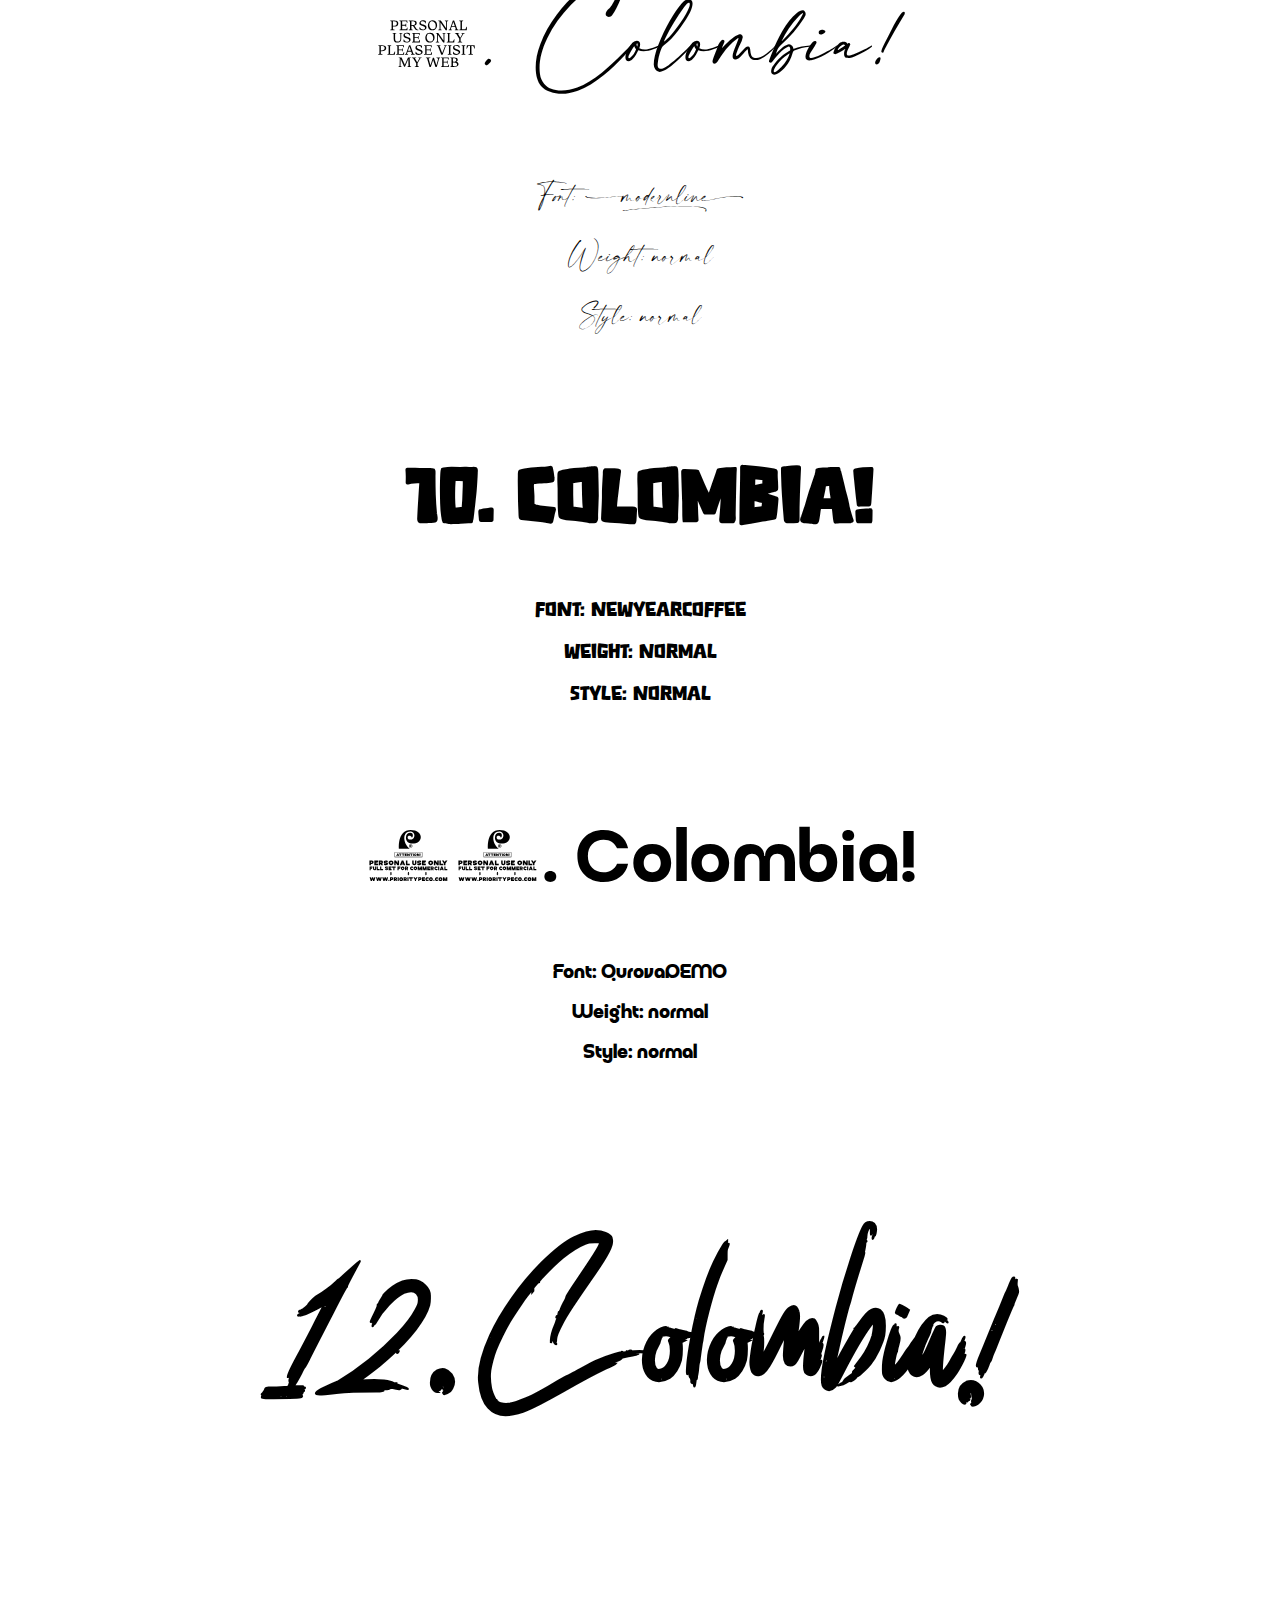
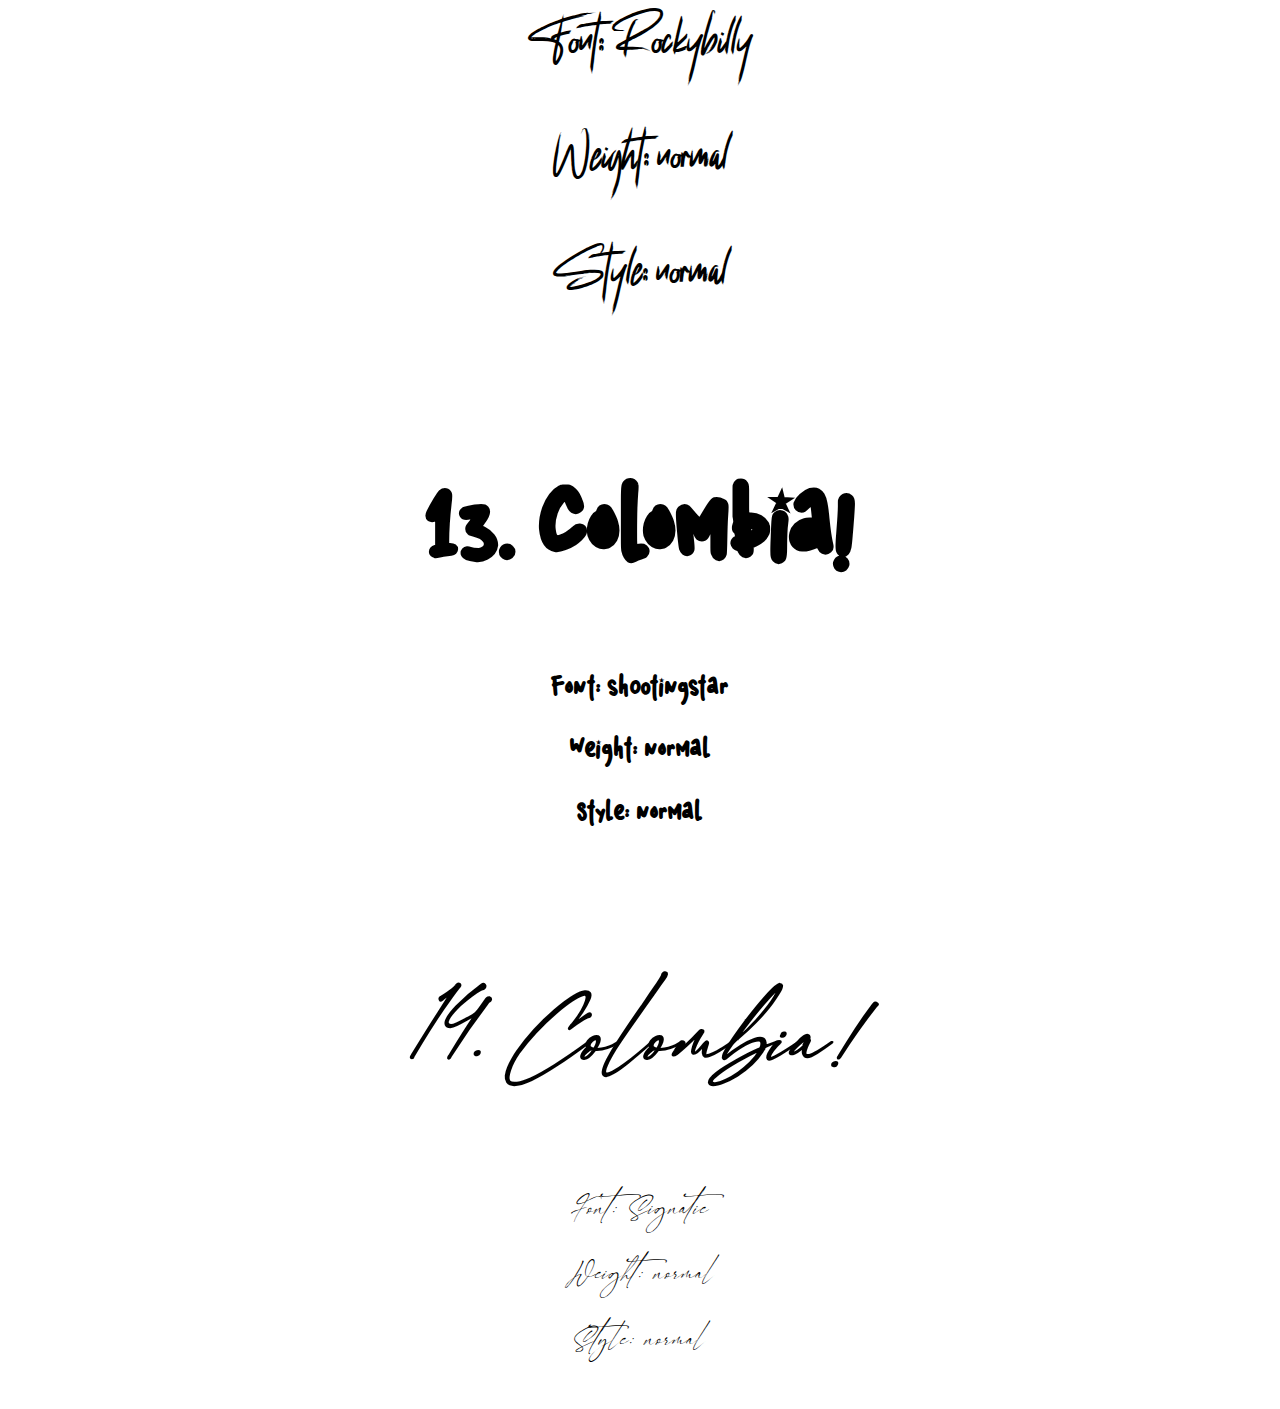
<file: fonts/fonts.html>
<!DOCTYPE html>
<html lang="en">
<head>
    <meta charset="UTF-8">
    <meta name="viewport" content="width=device-width, initial-scale=1.0">
    <style>
        body{
            text-align: center;
        }
        div{
            padding: 20px;
        }
        h2{
            font-size: 72px;
        }
        p{
            font-size: larger;
        }
        @font-face {
            font-family: '2muchcoffee';
            src: url(2muchcoffee.otf) format('opentype');
            font-weight: normal;
            font-style: normal;
        }
        @font-face {
            font-family: '2muchcoffee';
            src: url(2muchcoffeeBold.otf) format('opentype');
            font-weight: bold;
            font-style: normal;
        }
        @font-face {
            font-family: '2muchcoffee';
            src: url(2muchcoffeeItalic.otf) format('opentype');
            font-weight: normal;
            font-style: italic;
        }
        @font-face {
            font-family: 'Awesome';
            src: url(Awesome.otf) format('opentype');
            src: url(Awesome.ttf) format('truetype');
            font-weight: normal;
            font-style: normal;
        }
        @font-face {
            font-family: 'BestieSeventy';
            src: url(BestieSeventy.ttf) format('truetype');
            font-weight: normal;
            font-style: normal;
        }
        @font-face {
            font-family: 'BrandyCoffeeDemo';
            src: url(BrandyCoffeeDemo.otf) format('opentype');
            font-weight: normal;
            font-style: normal;
        }
        @font-face {
            font-family: 'CoffeeTown';
            src: url(CoffeeTown.otf) format('opentype');
            src: url(CoffeeTown.ttf) format('truetype');
            font-weight: normal;
            font-style: normal;
        }
        @font-face {
            font-family: 'CreamyCoffeeDemo';
            src: url(CreamyCoffeeDemoRegular.ttf) format('truetype');
            font-weight: normal;
            font-style: normal;
        }
        @font-face {
            font-family: 'Gathenia';
            src: url(Gathenia.otf) format('opentype');
            font-weight: normal;
            font-style: normal;
        }
        @font-face {
            font-family: 'GomariceCoffeeJellyUmai';
            src: url(gomarice_coffee_jelly_umai.ttf) format('truetype');
            font-weight: normal;
            font-style: normal;
        }
        @font-face {
            font-family: 'modernline';
            src: url(modernline.otf) format('opentype');
            font-weight: normal;
            font-style: normal;
        }
        @font-face {
            font-family: 'modernline';
            src: url(modernlinebold.otf) format('opentype');
            font-weight: bold;
            font-style: normal;
        }
        @font-face {
            font-family: 'NewyearCoffee';
            src: url(NewyearCoffee.otf) format('opentype');
            src: url(NewyearCoffee.ttf) format('truetype');
            font-weight: normal;
            font-style: normal;
        }
        @font-face {
            font-family: 'QurovaDEMO';
            src: url(QurovaDEMO-Regular.otf) format('opentype');
            font-weight: normal;
            font-style: normal;
        }
        @font-face {
            font-family: 'QurovaDEMO';
            src: url(QurovaDEMO-Light.otf) format('opentype');
            font-weight: light;
            font-style: normal;
        }
        @font-face {
            font-family: 'QurovaDEMO';
            src: url(QurovaDEMO-Medium.otf) format('opentype');
            font-weight: medium;
            font-style: normal;
        }
        @font-face {
            font-family: 'QurovaDEMO';
            src: url(QurovaDEMO-SemiBold.otf) format('opentype');
            font-weight: bold;
            font-style: normal;
        }
        @font-face {
            font-family: 'QurovaDEMO';
            src: url(QurovaDEMO-Bold.otf) format('opentype');
            font-weight: bolder;
            font-style: normal;
        }
        @font-face {
            font-family: 'Rockybilly';
            src: url(Rockybilly.ttf) format('truetype');
            font-weight: normal;
            font-style: normal;
        }
        @font-face {
            font-family: 'ShootingStar';
            src: url(ShootingStar.ttf) format('truetype');
            font-weight: normal;
            font-style: normal;
        }
        @font-face {
            font-family: 'Signatie';
            src: url(Signatie.otf) format('opentype');
            font-weight: normal;
            font-style: normal;
        }
        .twomuchcoffee{
            font-family: '2muchcoffee', sans-serif;
        }
        .awesome{
            font-family: 'Awesome', sans-serif;
        }
        .bestieseventy{
            font-family: 'BestieSeventy', sans-serif;
        }
        .brandycoffeedemo{
            font-family: 'BrandyCoffeeDemo', sans-serif;
        }
        .coffeetown{
            font-family: 'CoffeeTown', sans-serif;
        }
        .creamycoffeedemo{
            font-family: 'CreamyCoffeeDemo', sans-serif;
        }
        .gathenia{
            font-family: 'Gathenia', sans-serif;
        }
        .gomaricecoffeejellyumai{
            font-family: 'GomariceCoffeeJellyUmai', sans-serif;
        }
        .modernline{
            font-family: 'modernline', sans-serif;
        }
        .newyearcoffee{
            font-family: 'NewyearCoffee', sans-serif;
        }
        .qurovademo{
            font-family: 'QurovaDEMO', sans-serif;
        }
        .rockybilly{
            font-family: 'Rockybilly', sans-serif;
        }
        .shootingstar{
            font-family: 'ShootingStar', sans-serif;
        }
        .signatie{
            font-family: 'Signatie', sans-serif;
        }
    </style>
    <title>Fonts Preview</title>
</head>
<body>
    <h1>Font Preview</h1>
    <div class="twomuchcoffee">
        <h2>1. Colombia!</h2>
        <p>Font: 2muchcoffee</p>
        <p>Weight: normal</p>
        <p>Style: normal</p>
    </div>
    <div class="awesome">
        <h2>2. Colombia!</h2>
        <p>Font: Awesome</p>
        <p>Weight: normal</p>
        <p>Style: normal</p>
    </div>
    <div class="bestieseventy">
        <h2>3. Colombia!</h2>
        <p>Font: BestieSeventy</p>
        <p>Weight: normal</p>
        <p>Style: normal</p>
    </div>
    <div class="brandycoffeedemo">
        <h2>4. Colombia!</h2>
        <p>Font: BrandyCoffeeDemo</p>
        <p>Weight: normal</p>
        <p>Style: normal</p>
    </div>
    <div class="coffeetown">
        <h2>5. Colombia!</h2>
        <p>Font: CoffeeTown</p>
        <p>Weight: normal</p>
        <p>Style: normal</p>
    </div>
    <div class="creamycoffeedemo">
        <h2>6. Colombia!</h2>
        <p>Font: CreamyCoffeeDemo</p>
        <p>Weight: normal</p>
        <p>Style: normal</p>
    </div>
    <div class="gathenia">
        <h2>7. Colombia!</h2>
        <p>Font: Gathenia</p>
        <p>Weight: normal</p>
        <p>Style: normal</p>
    </div>
    <div class="gomaricecoffeejellyumai">
        <h2>8. Colombia!</h2>
        <p>Font: GomariceCoffeeJellyUmai</p>
        <p>Weight: normal</p>
        <p>Style: normal</p>
    </div>
    <div class="modernline">
        <h2>9. Colombia!</h2>
        <p>Font: modernline</p>
        <p>Weight: normal</p>
        <p>Style: normal</p>
    </div>
    <div class="newyearcoffee">
        <h2>10. Colombia!</h2>
        <p>Font: NewyearCoffee</p>
        <p>Weight: normal</p>
        <p>Style: normal</p>
    </div>
    <div class="qurovademo">
        <h2>11. Colombia!</h2>
        <p>Font: QurovaDEMO</p>
        <p>Weight: normal</p>
        <p>Style: normal</p>
    </div>
    <div class="rockybilly">
        <h2>12. Colombia!</h2>
        <p>Font: Rockybilly</p>
        <p>Weight: normal</p>
        <p>Style: normal</p>
    </div>
    <div class="shootingstar">
        <h2>13. Colombia!</h2>
        <p>Font: shootingstar</p>
        <p>Weight: normal</p>
        <p>Style: normal</p>
    </div>
    <div class="signatie">
        <h2>14. Colombia!</h2>
        <p>Font: Signatie</p>
        <p>Weight: normal</p>
        <p>Style: normal</p>
    </div>
</body>
</html>
</file>
<file: style.css>
@font-face {
  font-family: "Rockybilly";
  src: url(fonts/Rockybilly.ttf) format("truetype");
  font-weight: normal;
  font-style: normal;
}

@font-face {
  font-family: "NewyearCoffee";
  src: url(fonts/NewyearCoffee.otf) format("opentype");
  src: url(fonts/NewyearCoffee.ttf) format("truetype");
  font-weight: normal;
  font-style: normal;
}

@font-face {
  font-family: "2muchcoffee";
  src: url(fonts/2muchcoffee.otf) format("opentype");
  font-weight: normal;
  font-style: normal;
}

@font-face {
  font-family: "Borisna";
  src: url(fonts/Borisna.ttf) format("truetype");
  font-weight: normal;
  font-style: normal;
}

body {
  background-image: url("https://static.vecteezy.com/system/resources/previews/049/939/700/non_2x/long-shot-colorful-fine-art-artistic-background-stain-textured-stroke-painting-brushstrokes-canvas-painting-of-a-vibrant-blue-background-with-textured-stain-brushstrokes-free-photo.jpg");
  background-blend-mode: luminosity;
  background-color: steelblue;
}

header {
  text-align: center;
}

#container {
  background-color: oldlace;
  max-width: 80%;
  margin: auto;
  border-radius: 20px;
  padding-bottom: 20px;
}

h1 {
  color: firebrick;
  font-family: Rockybilly, sans-serif;
  font-size: 72px;
  margin-bottom: -70px;
}

h2 {
  color: gold;
  font-family: "2muchcoffee", sans-serif;
  font-size: 72px;
  position: absolute;
  top: 23%;
  left: 38%;
}
nav {
  width: 100%;
  text-align: center;
  background-color: oldlace;
  padding: 10px;
  box-sizing: border-box;
}
nav ul {
  list-style-type: none;
}
nav li {
  text-align: center;
  display: inline;
  box-sizing: content-box;
  margin: 10px;
}
nav li a {
  font-size: 26px;
  position: relative;
  text-decoration: none;
  color: steelblue;
  padding: 30px 30px 30px 30px;
}

nav li a:hover {
  color: oldlace;
}
nav li#index a:hover {
  background-image: url(media/dark-red-paint-brush-stroke-2.png);
  background-size: contain;
  background-repeat: no-repeat;
  background-position: top 20px right 0px;
  opacity: 75%;
  background-blend-mode: color-burn;
}
nav li#music a:hover {
  background-image: url(media/cassette.png);
  background-size: contain;
  background-repeat: no-repeat;
  background-position: top 5px right 0px;
  opacity: 75%;
  background-blend-mode: color-burn;
}
nav li#theater a:hover {
  background-image: url(media/ticket2.png);
  background-size: contain;
  background-repeat: no-repeat;
  background-position: top 5px right 0px;
  opacity: 75%;
  background-blend-mode: color-burn;
}
nav li#beauty-pageants a:hover {
  background-image: url(media/lipstick.png);
  background-size: contain;
  background-repeat: no-repeat;
  background-position: top -9px right 0px;
  opacity: 75%;
  background-blend-mode: color-burn;
}
nav li#textiles a:hover {
  background-image: url(media/redfabric.png);
  background-size: contain;
  background-repeat: no-repeat;
  background-position: top 10px right 0px;
  opacity: 75%;
  background-blend-mode: color-burn;
}
nav li#citations a:hover {
  background-image: url(media/redbook.png);
  background-size: contain;
  background-repeat: no-repeat;
  background-position: top 10px right 2px;
  opacity: 70%;
  background-blend-mode: color-burn;
}
nav li a:active {
  color: goldenrod;
}
h3 {
  color: goldenrod;
  font-family: NewyearCoffee, sans-serif;
}

h4 {
  font-family: "2muchcoffee", sans-serif;
  font-size: 50px;
  color: firebrick;
  text-align: center;
}

p,
h5,
h6,
a,
li {
  color: midnightblue;
  font-family: Borisna, sans-serif;
}
small {
  font-family: Borisna, sans-serif;
  color: oldlace;
}
#hero {
  max-width: 100%;
  height: 300px;
  background-repeat: no-repeat;
  background-size: cover;
  filter: opacity(90px);
  text-align: center;
  padding-top: 5px;
  position: relative;
}

#hero.h3 {
  vertical-align: middle;
}

#about {
  margin: auto;
  width: 75%;
  position: relative;
  padding: 10px;
}

footer {
  text-align: center;
  padding: 5px;
}
</file>
